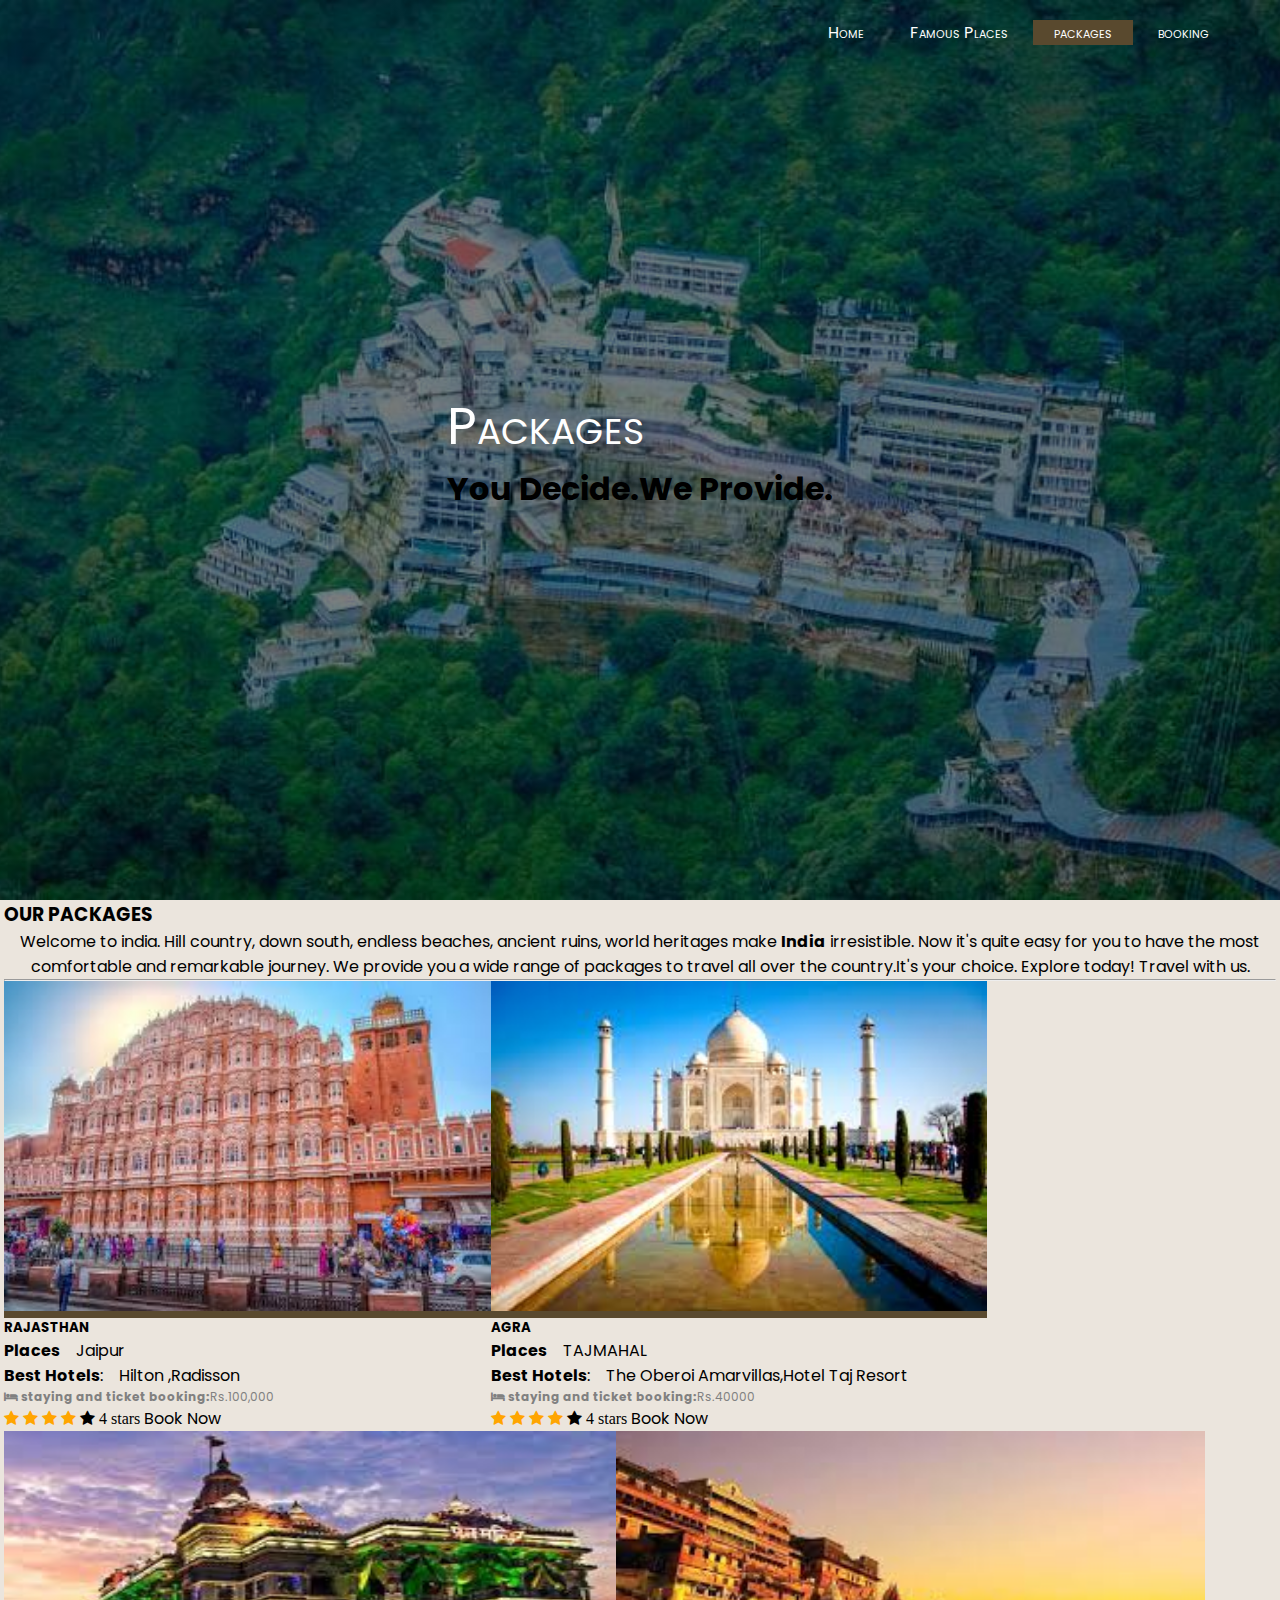
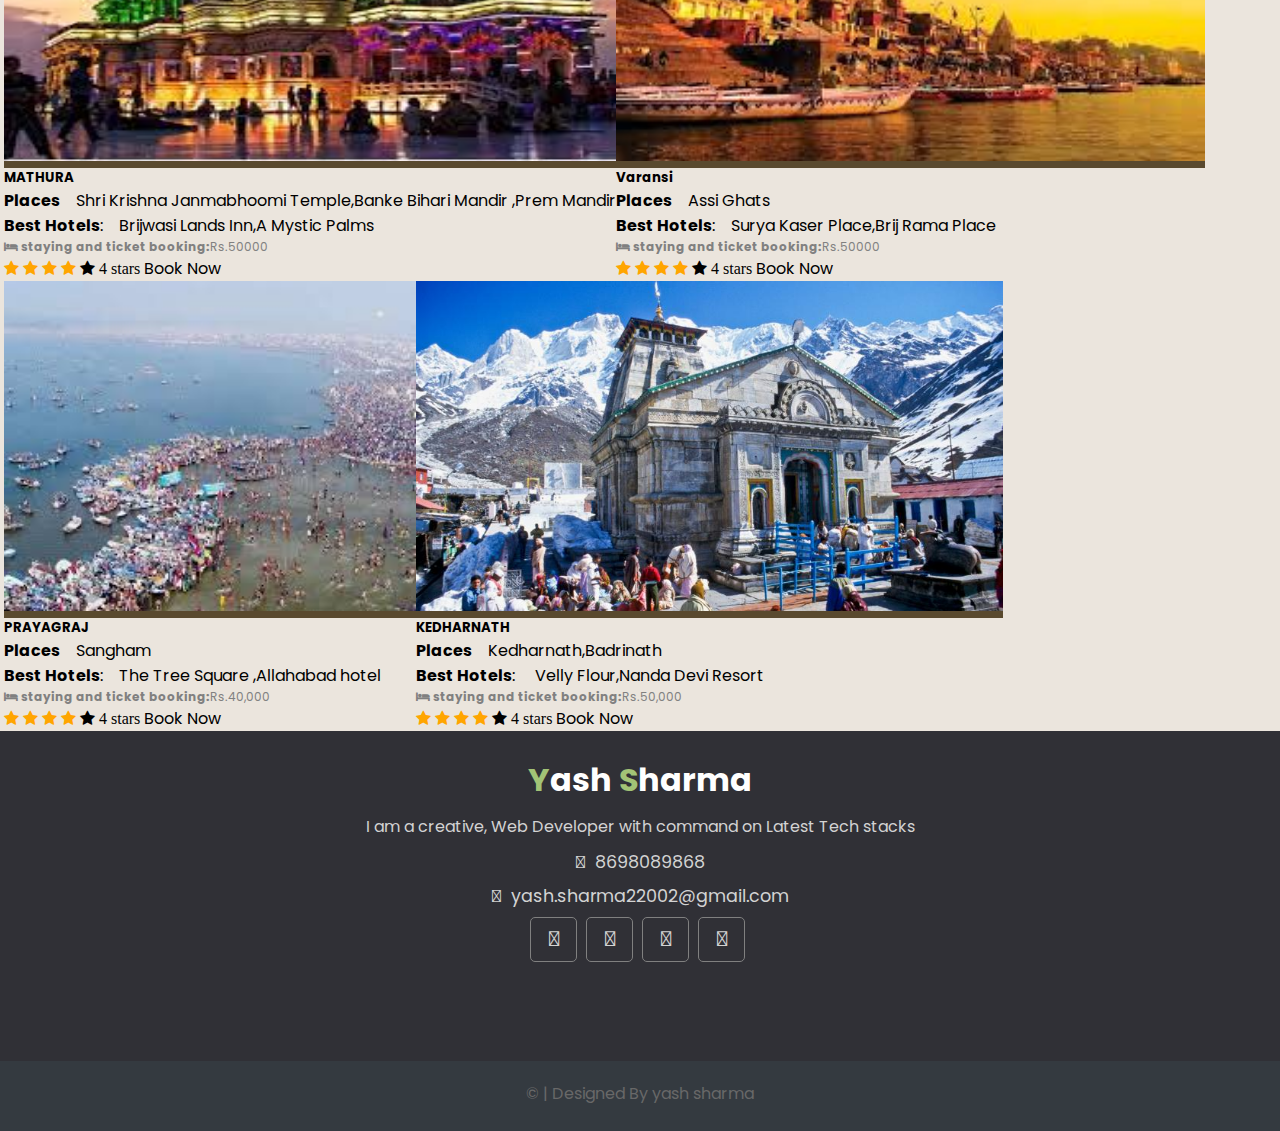
<file: packages.html>
<!DOCTYPE html>
<html lang="en">
<head>  <link
    href="https://fonts.googleapis.com/css2?family=Poppins:wght@500&display=swap"
    rel="stylesheet"/>
  <link
    rel="stylesheet"
    href="https://pro.fontawesome.com/releases/v5.10.0/css/all.css"
    integrity="sha384-AYmEC3Yw5cVb3ZcuHtOA93w35dYTsvhLPVnYs9eStHfGJvOvKxVfELGroGkvsg+p"
    crossorigin="anonymous"/>
  <meta charset="UTF-8" />
  <meta name="viewport" content="width=device-width, initial-scale=1.0" />
  <link rel="stylesheet" href="css/style.css" type="text/css" />
  <link rel="stylesheet" href="https://stackpath.bootstrapcdn.com/bootstrap/4.5.0/css/bootstrap.min.css" integrity="sha384-9aIt2nRpC12Uk9gS9baDl411NQApFmC26EwAOH8WgZl5MYYxFfc+NcPb1dKGj7Sk" crossorigin="anonymous">

  <link rel="stylesheet" href="https://cdnjs.cloudflare.com/ajax/libs/font-awesome/4.7.0/css/font-awesome.min.css">
</head>
  <title>Packages</title>
</head>
<body>
  <header>
    <nav>
      <div class="main">

        <ul class="main-list">
          <li class="main-list-item"><a href="index.html">Home</a></li>
          <li class="main-list-item"><a href="FamousTouristPlaces.html">Famous Places</a></li>
            <li class="active main-list-item"><a href="packages.html">packages</a></li>
          <li class="main-list-item"><a href="Booking.html">booking</a></li>

        </ul>
      </div>
    </nav>
    <!-- // Header and Nav -->

    <!-- Title heading -->

    <div class="title">
      <span class="heading">Packages</span>

				<h1>	<p >You Decide.We Provide. </p></h1>
        </div>





</header>

		<div class="row ">
			<div class="col-md-12 ">
                <h3 class="text-center ">OUR PACKAGES</h3>
                <p class="card-text" style="text-align: center;">Welcome to india. Hill country, down south, endless beaches, ancient ruins,
                   world heritages make <strong>India</strong> irresistible.	Now it's quite easy for you to have the most comfortable and remarkable journey.
                 We provide you a wide range of packages to travel all over the country.It's your choice. Explore today! Travel with us.</p>
				<hr class="my-4">
			</div>
		</div>
		<div class="row">
            <!-- ****Customize Package**** -->
            <div class="col-md-4 col-sm-6 col-s-12">
                <div class="card" >
                    <div class="card-img-top">
                        <div id="carouselExampleSlidesOnly" class="carousel slide" data-ride="carousel">
                            <div class="carousel-inner">
                                <div class="carousel-item active">
                                <img class="d-block" style="height: 330px;width:100%;" src="images/photos/jaipur.jpg" alt="jaipur">
                                </div>
                            </div>
                        </div>
                    </div>
                    <div class="card-body">
                        <h5 class="card-title">RAJASTHAN</h5>
                    <p class="card-text"><strong>Places</strong>&emsp;Jaipur</p>
                    <p class="card-text"><strong>Best Hotels</strong>:&emsp;Hilton ,Radisson</p>
                    <p style="font-size: 12px;color: gray;"><i class="fa fa-hotel " aria-hidden="true">  </i><strong>  staying and ticket booking:</strong>Rs.100,000
                     </p>

                    <span class="fa fa-star checked"></span>
                    <span class="fa fa-star checked"></span>
                    <span class="fa fa-star checked"></span>
                    <span class="fa fa-star checked"></span>
                    <span class="fa fa-star"> 4 stars</span>

                    <a  data-toggle="modal" onclick="detailModel1('Customize Places')" data-target="#customexampleModal" class="btn btn-warning">Book Now</a>
                    </div>

                </div>

            </div>
            <!-- ****End of customize Package**** -->



            <!-- ****Kandy Package**** -->
            <div class="col-md-4 col-sm-6 col-s-12">
                <div class="card" >
                    <div class="card-img-top">
                        <div id="carouselExampleSlidesOnly" class="carousel slide" data-ride="carousel">
                            <div class="carousel-inner">
                                <div class="carousel-item active">
                                <img class="d-block" style="height: 330px;width:100%;" src="images/photos/taj.jpg" alt="TAJMAHAL">
                              </div>
                            </div>
                        </div>
                    </div>
                    <div class="card-body">
                        <h5 class="card-title">AGRA</h5>
                    <p class="card-text"><strong>Places</strong>&emsp;TAJMAHAL</p>
                    <p class="card-text"><strong>Best Hotels</strong>:&emsp;The Oberoi Amarvillas,Hotel Taj Resort</p>
                    <p style="font-size: 12px;color: gray;"><i class="fa fa-hotel" aria-hidden="true"></i><strong>  staying and ticket booking:</strong>Rs.40000<p>

                    <span class="fa fa-star checked"></span>
                    <span class="fa fa-star checked"></span>
                    <span class="fa fa-star checked"></span>
                    <span class="fa fa-star checked"></span>
                    <span class="fa fa-star"> 4 stars</span>

                    <a  data-toggle="modal" onclick="detailModel('Package Kandy')" data-target="#exampleModal" class="btn btn-warning">Book Now</a>
                    </div>

                </div>

            </div>
            <!-- ****End of Kandy Package**** -->

            <!-- ****Uva Package**** -->
            <div class="col-md-4 col-sm-6 col-s-12">
                <div class="card" >
                    <div class="card-img-top">
                        <div id="carouselExampleSlidesOnly" class="carousel slide" data-ride="carousel">
                            <div class="carousel-inner">
                                <div class="carousel-item active">
                                <img class="d-block" style="height: 330px;width:100%;" src="images/photos/mathura.jpg" alt="mathura">
                                </div>

                            </div>
                        </div>
                    </div>
                    <div class="card-body">
                        <h5 class="card-title">MATHURA</h5>
                    <p class="card-text"><strong>Places</strong>&emsp;Shri Krishna Janmabhoomi Temple,Banke Bihari Mandir
,Prem Mandir</p>
                    <p class="card-text"><strong>Best Hotels</strong>:&emsp;Brijwasi Lands Inn,A Mystic Palms</p>
                    <p style="font-size: 12px;color: gray;"><i class="fa fa-hotel" aria-hidden="true"></i><strong>  staying and ticket booking:</strong>Rs.50000
                      <p>
                    <span class="fa fa-star checked"></span>
                    <span class="fa fa-star checked"></span>
                    <span class="fa fa-star checked"></span>
                    <span class="fa fa-star checked"></span>
                    <span class="fa fa-star"> 4 stars</span>

                    <a  data-toggle="modal" onclick="detailModel('Package Uva')" data-target="#exampleModal" class="btn btn-warning">Book Now</a>
                    </div>

                </div>

            </div>
            <!-- ****End of Uva Package**** -->

            <!-- ****North Central Package**** -->
            <div class="col-md-4 col-sm-6 col-s-12">
                <div class="card" >
                    <div class="card-img-top">
                        <div id="carouselExampleSlidesOnly" class="carousel slide" data-ride="carousel">
                            <div class="carousel-inner">
                                <div class="carousel-item active">
                                <img class="d-block" style="height: 330px;width:100%;" src="images/photos/varansi.jpg" alt="varansi">
                                </div>

                            </div>
                        </div>
                    </div>
                    <div class="card-body">
                        <h5 class="card-title">Varansi </h5>
                    <p class="card-text"><strong>Places</strong>&emsp;Assi Ghats</p>
                    <p class="card-text"><strong>Best Hotels</strong>:&emsp;Surya Kaser Place,Brij Rama Place</p>
                    <p style="font-size: 12px;color: gray;"><i class="fa fa-hotel" aria-hidden="true"></i><strong>  staying and ticket booking:</strong>Rs.50000 </p>

                    <span class="fa fa-star checked"></span>
                    <span class="fa fa-star checked"></span>
                    <span class="fa fa-star checked"></span>
                    <span class="fa fa-star checked"></span>
                    <span class="fa fa-star"> 4 stars</span>

                    <a  data-toggle="modal" onclick="detailModel('Package North Central')" data-target="#exampleModal" class="btn btn-warning">Book Now</a>
                    </div>



            </div>
            <!-- ****End of north central Package**** -->
        </div>


        <!-- 2nd row -->


            <!-- ****North West Package**** -->
            <div class="col-md-4 col-sm-6 col-s-12">
                <div class="card" >
                    <div class="card-img-top">
                        <div id="carouselExampleSlidesOnly" class="carousel slide" data-ride="carousel">
                            <div class="carousel-inner">
                            <div class="carousel-item active">
                                <img class="d-block" style="height: 330px;width:100%;" src="images/photos/prayagraj.jpg" alt="prayagraj">
                            </div>

                            </div>
                        </div>
                    </div>
                    <div class="card-body">
                        <h5 class="card-title">PRAYAGRAJ </h5>
                    <p class="card-text"><strong>Places</strong>&emsp;Sangham</p>
                    <p class="card-text"><strong>Best Hotels</strong>:&emsp;The Tree Square ,Allahabad hotel</p>
                    <p style="font-size: 12px;color: gray;"><i class="fa fa-hotel" aria-hidden="true"></i><strong>  staying and ticket booking:</strong>Rs.40,000
                    </p>
                    <span class="fa fa-star checked"></span>
                    <span class="fa fa-star checked"></span>
                    <span class="fa fa-star checked"></span>
                    <span class="fa fa-star checked"></span>
                    <span class="fa fa-star"> 4 stars</span>

                    <a  data-toggle="modal" onclick="detailModel('Package North West')" data-target="#exampleModal" class="btn btn-warning">Book Now</a>
                    </div>

                </div>
            </div>
            <!-- ****Eastern Package**** -->
            <div class="col-md-4 col-sm-6 col-s-12">
                <div class="card" >
                    <div class="card-img-top">
                        <div id="carouselExampleSlidesOnly" class="carousel slide" data-ride="carousel">
                            <div class="carousel-inner">
                                <div class="carousel-item active">
                                <img class="d-block" style="height: 330px;width:100%;" src="images/photos/ked.jpg" alt="kedarnath">
                                </div>
                            </div>
                        </div>
                    </div>
                    <div class="card-body">
                        <h5 class="card-title">KEDHARNATH</h5>
                    <p class="card-text"><strong>Places</strong>&emsp;Kedharnath,Badrinath</p>
                    <p class="card-text"><strong>Best Hotels</strong>:&emsp; Velly Flour,Nanda Devi Resort</p>
                    <p style="font-size: 12px;color: gray;"><i class="fa fa-hotel" aria-hidden="true"></i><strong>  staying and ticket booking:</strong>Rs.50,000
                    </p>
                    <span class="fa fa-star checked"></span>
                    <span class="fa fa-star checked"></span>
                    <span class="fa fa-star checked"></span>
                    <span class="fa fa-star checked"></span>
                    <span class="fa fa-star"> 4 stars</span>

                    <a  data-toggle="modal" onclick="detailModel('Package Eastern')" data-target="#exampleModal" class="btn btn-warning">Book Now</a>
                    </div>

                </div>

            </div>
            <!-- ****End of eastern Package**** -->

            <!-- ****North Package**** -->




    </div>
    <!-- end of packages -->
    <!-- Footer -->
    <footer>
      <div class="footer">
        <div class="footer-content">
          <div class="footer-section about">
            <h1 class="logo-text">
              <span class="logo-span">Y</span>ash
              <span class="logo-span">S</span>harma
            </h1>
            <p class="footer-para">
              I am a creative, Web Developer with command on Latest Tech stacks
            </p>
            <div class="contact">
              <span><i class="fas fa-phone"></i>&nbsp; 8698089868</span>
              <span
                ><i class="fas fa-envelope"></i>&nbsp;
                yash.sharma22002@gmail.com</span
              >
            </div>
            <div class="socials">
              <a
                href=""
                target="_blank"
                ><i class="fab fa-facebook"></i
              ></a>
              <a
                href=""
                target="_blank"
                ><i class="fab fa-linkedin"></i
              ></a>
              <a href="" target="_blank"
                ><i class="fab fa-twitter"></i
              ></a>
              <a href="" target="_blank"
                ><i class="fab fa-github"></i
              ></a>
            </div>
          </div>
        </div>
        <div class="footer-bottom">
          &copy; | Designed By yash sharma
        </div>
      </div>
    </footer>
    <!-- // Footer -->
  </body>
</html>

  </body>
</html>
</file>
<file: css/style.css>
* {
  margin: 0;
  padding: 0;
  font-family: "Poppins", sans-serif;
}

html,
body {
  height: 100%;
  background-color: #ebe5dd;
}

/* HEADER */

.main {
  margin: auto;
  max-width: 1200px;
}

header {
  background-image: linear-gradient(rgba(0, 0, 0, 0.5), rgba(0, 0, 0, 0.5)),
    url(../images/mvd.jpeg);
  height: 100vh;
  background-size: cover;
  background-position: center;
}

/* NAVIGATION */
.main-list {
  float: right;
  font-variant: small-caps;
  list-style-type: none;
  margin-top: 20px;
  margin-right: 10px;
}

/* Responsive layout */
@media screen and (max-width: 1000px) {
  .main-list {
    font-size: 17px;
  }
}

@media screen and (max-width: 800px) {
  .main-list {
    font-size: 12px;
  }
}

@media screen and (max-width: 650px) {
  .main-list {
    font-size: 7px;
    font-weight: bold;
  }
}

.main-list-item {
  display: inline-block;
}

.main-list-item a {
  text-decoration: none;
  color: white;
  border: 1px solid transparent;
  padding: 5px 20px;
  transition: 0.7s ease;
}

.main-list-item a:hover {
  background-color: rgb(89, 73, 46);
}

.active {
  background-color: rgb(89, 73, 46);
}

.history-list {
  margin-left: 40px;
}

.history-list a {
  text-decoration: none;
}
/* TITLE */
.title {
  position: absolute;
  top: 50%;
  left: 50%;
  transform: translate(-50%, -50%);
}

.heading {
  color: white;
  font-size: 4vw;
  font-variant: small-caps;
}

/* MAIN CONTENT */
.page-wrapper {
  min-height: 100%;
}

/* HISTORY */
.history {
  margin: 20px;
}

.history-para {
  padding: 13px;
}

.history-heading2 {
  margin: 2px;
  padding-top: 20px;
}

/* IMAGE GALLERY */
.row {
  display: flex;
  flex-wrap: wrap;
  padding: 0 4px;
}

/* Create four equal columns that sits next to each other */
.column {
  flex: 20%;
  max-width: 20%;
  padding: 0 4px;
}

.column img {
  margin-top: 8px;
  vertical-align: middle;
  width: 100%;
}

/* Responsive layout - makes a two column-layout instead of four columns */
@media screen and (max-width: 800px) {
  .column {
    flex: 50%;
    max-width: 50%;
  }
}

/* Responsive layout - makes the two columns stack on top of each other instead of next to each other */
@media screen and (max-width: 600px) {
  .column {
    flex: 100%;
    max-width: 100%;
  }
}

/* FAMOUS PLACES PAGE */
/* IMAGE GALLERY */
.image-gallery {
  box-sizing: border-box;
  display: flex;
  flex-wrap: wrap;
  margin-left: 10%;
  margin-right: 10%;
}

.gallery {
  border: 1px solid #ccc;
}

.gallery img {
  width: 100%;
  height: auto;
}

.des {
  padding: 15px;
  text-align: center;
}

.responsive {
  margin-top: 10px;
  padding: 0 7px;
  width: 290px;
}

/* Restaurants Page */
.restaurants {
  padding: 10px;
}

.restaurants-link {
  color: #6e0101;
}

/* STOPS Page*/
.stops-link {
  color: blue;
}

/* Hospitals Page */

.hospitals-link {
  color: green;
}

/* FOOTER */
.footer {
  background: #303036;
  color: #d3d3d3;
  height: 400px;
  position: relative;
}

.footer .footer-bottom {
  background-color: #343a40;
  color: #686868;
  text-align: center;
  height: 50px;
  position: absolute;
  bottom: 0px;
  left: 0px;
  width: 100%;
  padding-top: 20px;
}

.footer .footer-content {
  height: 350px;
  display: flex;
}

.footer .footer-content .footer-section {
  flex: 1;
  padding: 25px;
}

.footer .footer-content h1 {
  color: white;
}

.footer-para {
  margin: 10px 0;
}

.footer .footer-content .about .contact span {
  display: block;
  margin-bottom: 8px;
  font-size: 1.1em;
}

.footer .footer-content .about .socials a {
  border: 1px solid gray;
  width: 45px;
  height: 38px;
  padding-top: 5px;
  margin-right: 5px;
  text-align: center;
  display: inline-block;
  font-size: 1.3em;
  text-decoration: none;
  color: #d3d3d3;
  border-radius: 5px;
  transition: all 0.3s;
}

.footer .footer-content .about .socials a:hover {
  color: white;
  border: 1px solid white;
  transition: all 0.3s;
}

.footer-section {
  text-align: center;
}

.logo-text {
  font-variant: initial;
}

.logo-text .logo-span {
  color: #a2c376;
}
.open-button {
  background-color: #0A6AE4;
  color: white;
  padding: 16px 20px;
  border: none;
  cursor: pointer;
  border-radius: 5%;
  position: fixed;
  bottom: 23px;
  right: 28px;
  width: 280px;
  font-weight: bold;
}


.chat-popup {
  display: none;
  position: fixed;
  bottom: 0;
  right: 15px;
  border: 3px solid #f1f1f1;
  z-index: 9;
}

.form-container {
  max-width: 300px;
  padding: 10px;
  background-color: white;
}


.form-container textarea {
  width: 100%;
  padding: 15px;
  margin: 5px 0 22px 0;
  border: none;
  background: #f1f1f1;
  resize: none;
  min-height: 200px;
}

.form-container textarea:focus {
  background-color: #ddd;
  outline: none;
}

	.form-container .btn {
  background-color: #4CAF50;
  color: white;
  padding: 16px 20px;
  border: none;
  cursor: pointer;
  width: 100%;
  margin-bottom:10px;
  opacity: 0.8;
}

.form-container .cancel {
  background-color: #DC244E;
}


.form-container .btn:hover, .open-button:hover {
  opacity: 1;
}



.checked{
  color: orange;
}
.navbar-nav{
	color: red;
}
</file>
